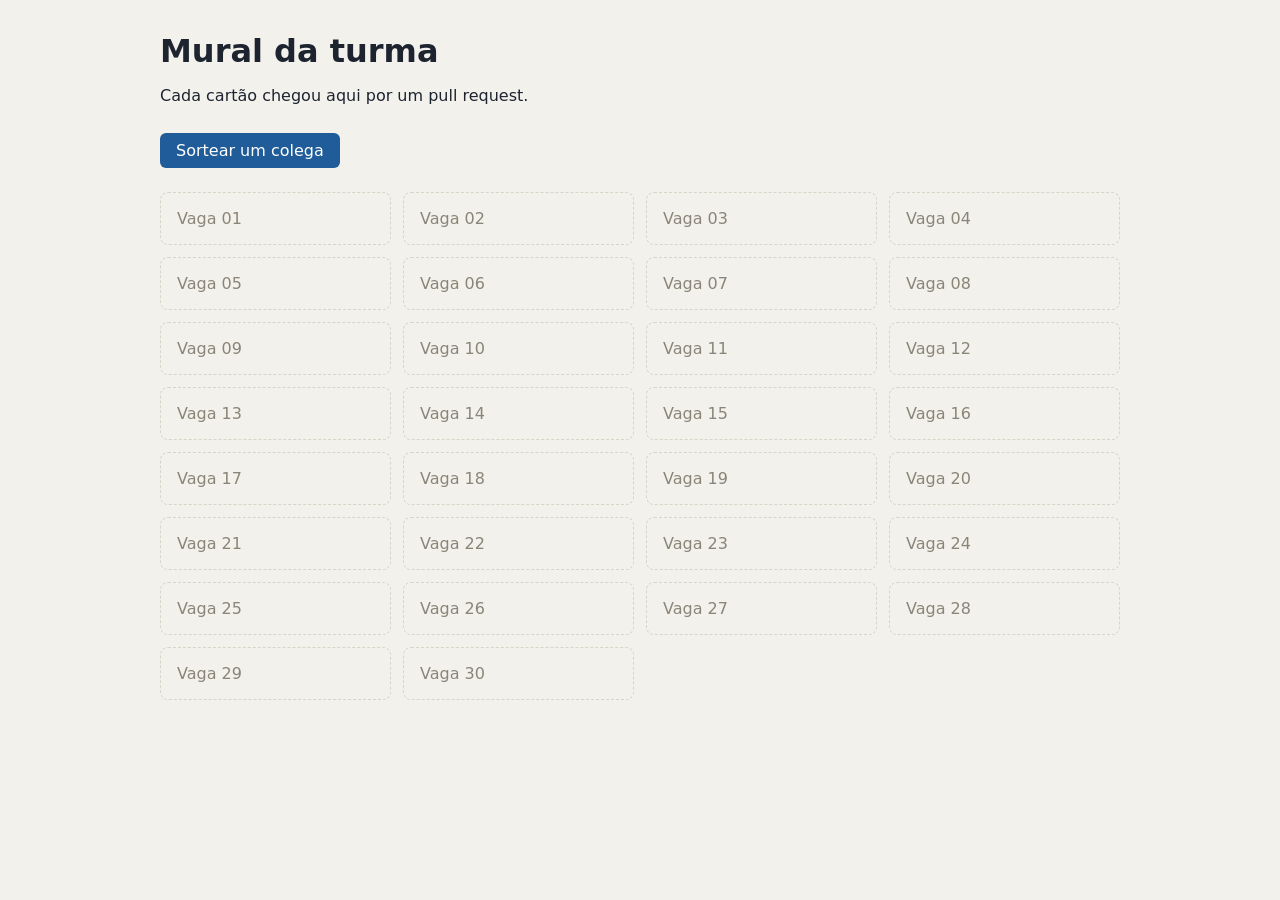
<file: index.html>
<!doctype html>
<html lang="pt-BR">
<head>
  <meta charset="utf-8">
  <meta name="viewport" content="width=device-width, initial-scale=1">
  <title>Mural da turma</title>
  <link rel="stylesheet" href="style.css">
</head>
<body>
  <header>
    <h1>Mural da turma</h1>
    <p>Cada cartão chegou aqui por um pull request.</p>
    <button id="sortear" type="button">Sortear um colega</button>
    <p id="sorteado" aria-live="polite"></p>
  </header>

  <!-- Troque SÓ a linha <li> da sua vaga. Não apague os comentários de vaga. -->
  <ul class="cartoes">
    <!-- vaga 01 -->
    <li class="vazia">Vaga 01</li>
    <!-- vaga 02 -->
    <li class="vazia">Vaga 02</li>
    <!-- vaga 03 -->
    <li class="vazia">Vaga 03</li>
    <!-- vaga 04 -->
    <li class="vazia">Vaga 04</li>
    <!-- vaga 05 -->
    <li class="vazia">Vaga 05</li>
    <!-- vaga 06 -->
    <li class="vazia">Vaga 06</li>
    <!-- vaga 07 -->
    <li class="vazia">Vaga 07</li>
    <!-- vaga 08 -->
    <li class="vazia">Vaga 08</li>
    <!-- vaga 09 -->
    <li class="vazia">Vaga 09</li>
    <!-- vaga 10 -->
    <li class="vazia">Vaga 10</li>
    <!-- vaga 11 -->
    <li class="vazia">Vaga 11</li>
    <!-- vaga 12 -->
    <li class="vazia">Vaga 12</li>
    <!-- vaga 13 -->
    <li class="vazia">Vaga 13</li>
    <!-- vaga 14 -->
    <li class="vazia">Vaga 14</li>
    <!-- vaga 15 -->
    <li class="vazia">Vaga 15</li>
    <!-- vaga 16 -->
    <li class="vazia">Vaga 16</li>
    <!-- vaga 17 -->
    <li class="vazia">Vaga 17</li>
    <!-- vaga 18 -->
    <li class="vazia">Vaga 18</li>
    <!-- vaga 19 -->
    <li class="vazia">Vaga 19</li>
    <!-- vaga 20 -->
    <li class="vazia">Vaga 20</li>
    <!-- vaga 21 -->
    <li class="vazia">Vaga 21</li>
    <!-- vaga 22 -->
    <li class="vazia">Vaga 22</li>
    <!-- vaga 23 -->
    <li class="vazia">Vaga 23</li>
    <!-- vaga 24 -->
    <li class="vazia">Vaga 24</li>
    <!-- vaga 25 -->
    <li class="vazia">Vaga 25</li>
    <!-- vaga 26 -->
    <li class="vazia">Vaga 26</li>
    <!-- vaga 27 -->
    <li class="vazia">Vaga 27</li>
    <!-- vaga 28 -->
    <li class="vazia">Vaga 28</li>
    <!-- vaga 29 -->
    <li class="vazia">Vaga 29</li>
    <!-- vaga 30 -->
    <li class="vazia">Vaga 30</li>
  </ul>

  <script src="script.js"></script>
</body>
</html>
</file>
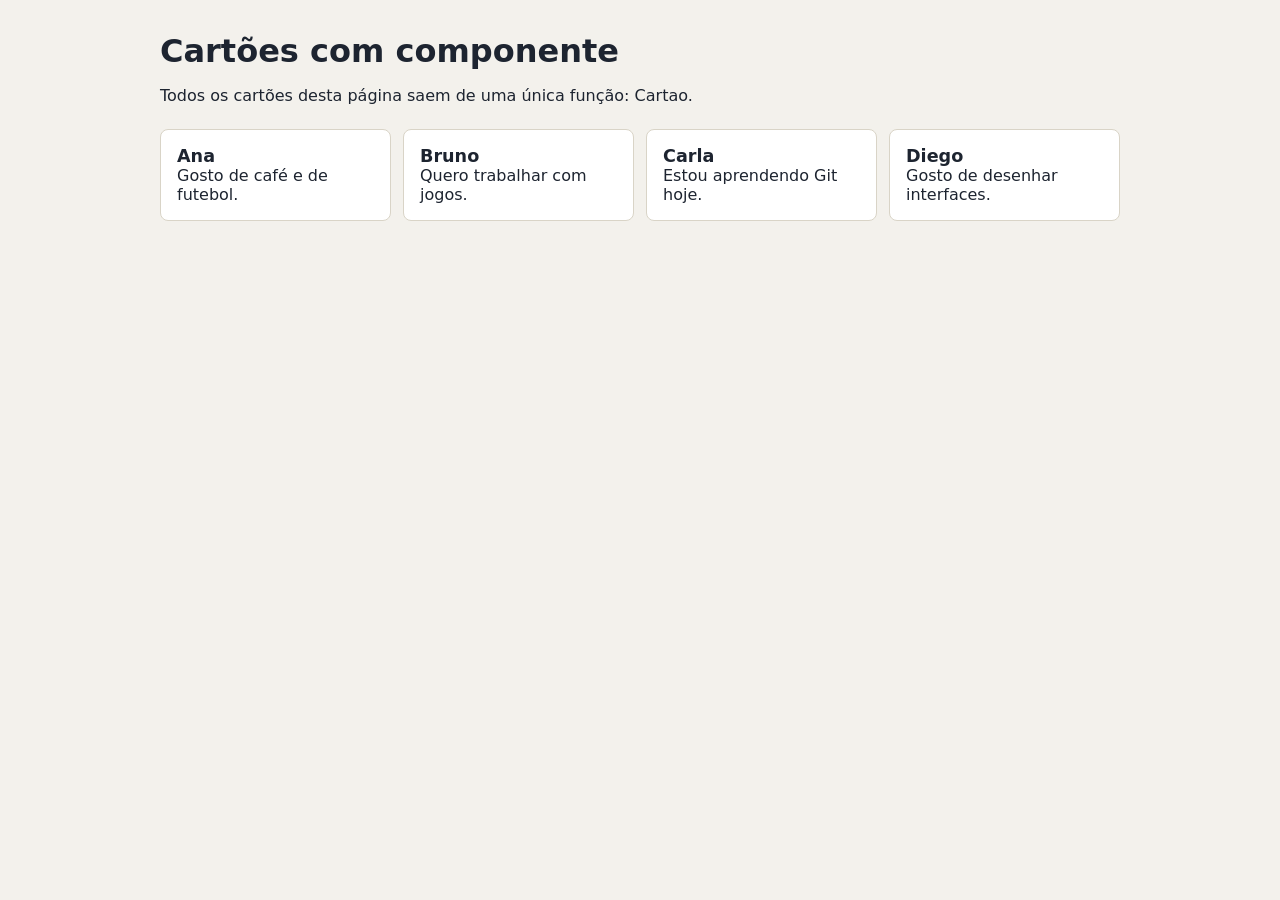
<file: componentes.html>
<!doctype html>
<html lang="pt-BR">
<head>
  <meta charset="utf-8">
  <meta name="viewport" content="width=device-width, initial-scale=1">
  <title>Cartões com componente</title>
  <link rel="stylesheet" href="style.css">
</head>
<body>
  <header>
    <h1>Cartões com componente</h1>
    <p>Todos os cartões desta página saem de uma única função: Cartao.</p>
  </header>

  <ul class="cartoes" id="lista"></ul>

  <script>
    // O componente: recebe os dados de uma pessoa e devolve o HTML de um cartão.
    // Mude o visual aqui e todos os cartões mudam juntos.
    function Cartao(pessoa) {
      return `<li><strong>${pessoa.nome}</strong> ${pessoa.frase}</li>`;
    }

    // Os dados: uma pessoa por linha. Para um cartão novo, acrescente uma linha.
    const pessoas = [
      { nome: "Ana", frase: "Gosto de café e de futebol." },
      { nome: "Bruno", frase: "Quero trabalhar com jogos." },
      { nome: "Carla", frase: "Estou aprendendo Git hoje." },
      { nome: "Diego", frase: "Gosto de desenhar interfaces." },
    ];

    // Monta a lista: chama o Cartao uma vez para cada pessoa.
    document.querySelector("#lista").innerHTML = pessoas.map(Cartao).join("");
  </script>
</body>
</html>
</file>
<file: style.css>
body {
  margin: 0;
  padding: 32px 16px;
  font-family: system-ui, sans-serif;
  background: #f3f1ec;
  color: #1d2430;
}

header {
  max-width: 960px;
  margin: 0 auto 24px;
}

h1 {
  margin: 0 0 4px;
  font-size: 2rem;
}

button {
  margin-top: 12px;
  padding: 8px 16px;
  font: inherit;
  border: 0;
  border-radius: 6px;
  background: #1f5c99;
  color: white;
  cursor: pointer;
}

.cartoes {
  max-width: 960px;
  margin: 0 auto;
  padding: 0;
  list-style: none;
  display: grid;
  grid-template-columns: repeat(auto-fill, minmax(200px, 1fr));
  gap: 12px;
}

.cartoes li {
  padding: 16px;
  border-radius: 8px;
  background: white;
  border: 1px solid #d9d4c7;
}

.cartoes li strong {
  display: block;
  font-size: 1.1rem;
}

.cartoes li.vazia {
  color: #8a8578;
  background: transparent;
  border-style: dashed;
}
</file>
